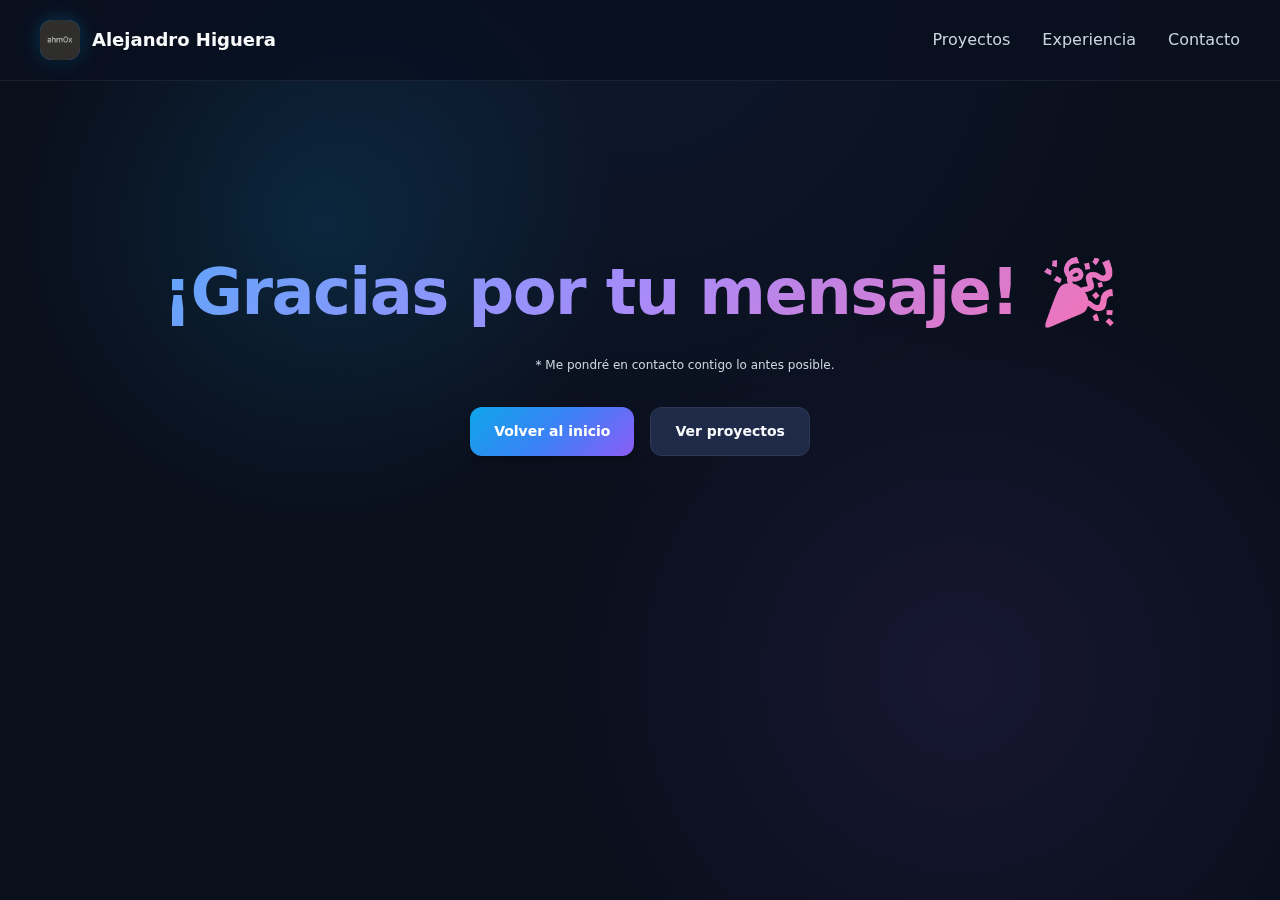
<file: ty.html>
<!doctype html>
<html lang="es">
<head>
  <meta charset="utf-8" />
  <meta name="viewport" content="width=device-width, initial-scale=1" />
  <title>Gracias — Alejandro Higuera Moreno</title>
  <meta name="description" content="Gracias por ponerte en contacto con Alejandro Higuera Moreno." />
  <link rel="stylesheet" href="css/styles.css">
</head>

<body>
  <!-- Header -->
  <header class="header" id="header">
    <div class="container nav">
      <a class="brand" href="index.html" aria-label="Inicio">
        <div class="logo">
          <img src="img/logoahm.png" alt="Logo AHM" width="32" height="32" style="border-radius: 8px;">
        </div>
        <span>Alejandro Higuera</span>
      </a>
      <nav class="desktop-nav">
        <a href="index.html#proyectos">Proyectos</a>
        <a href="index.html#experiencia">Experiencia</a>
        <a href="index.html#contacto">Contacto</a>
      </nav>
    </div>
  </header>

  <!-- Main -->
    <main>
    <section class="hero" style="min-height:70vh; display:flex; align-items:center; justify-content:center; text-align:center;">
        <div class="container">
        <h1 class="gradient-text">¡Gracias por tu mensaje! 🎉</h1>
        <p class="lead" style="margin-top:1rem; font-size:12px" >
            * Me pondré en contacto contigo lo antes posible.
        </p>
        <div class="hero-actions" style="justify-content:center; margin-top:1rem;">
            <a class="btn btn--primary" href="index.html">Volver al inicio</a>
            <a class="btn btn--secondary" href="index.html#proyectos">Ver proyectos</a>
        </div>
        </div>
    </section>
    </main>


</body>
</html>
</file>
<file: css/styles.css>
:root {
  /* Colors - Dark Theme */
  --bg-primary: #0a0f1c;
  --bg-secondary: #0f1629;
  --bg-tertiary: #1e2a47;
  --bg-card: rgba(15, 22, 41, 0.8);
  --text-primary: #f8fafc;
  --text-secondary: #cbd5e1;
  --text-muted: #64748b;
  --accent: #0ea5e9;
  --accent-hover: #0284c7;
  --accent-light: rgba(14, 165, 233, 0.15);
  --accent-glow: rgba(14, 165, 233, 0.4);
  --border: rgba(148, 163, 184, 0.12);
  --border-light: rgba(148, 163, 184, 0.08);
  --shadow: 0 4px 6px -1px rgba(0, 0, 0, 0.3);
  --shadow-lg: 0 25px 50px -12px rgba(0, 0, 0, 0.5);
  --shadow-accent: 0 0 0 3px rgba(14, 165, 233, 0.2);
  --glow: 0 0 20px rgba(14, 165, 233, 0.3);
  
  /* Gradients */
  --gradient-primary: linear-gradient(135deg, var(--accent) 0%, #3b82f6 50%, #8b5cf6 100%);
  --gradient-text: linear-gradient(135deg, #60a5fa, #a78bfa, #f472b6);
  --gradient-bg: 
    radial-gradient(600px circle at 25% 25%, rgba(14, 165, 233, 0.15), transparent 50%),
    radial-gradient(800px circle at 75% 75%, rgba(139, 92, 246, 0.1), transparent 50%),
    radial-gradient(1000px circle at 50% 0%, rgba(59, 130, 246, 0.08), transparent 50%),
    var(--bg-primary);
  
  /* Particle colors */
  --particle-color-1: rgba(14, 165, 233, 0.6);
  --particle-color-2: rgba(139, 92, 246, 0.4);
  --particle-color-3: rgba(59, 130, 246, 0.5);
  
  /* Typography */
  --font-sans: 'Inter', system-ui, -apple-system, 'Segoe UI', Roboto, sans-serif;
  --font-mono: 'JetBrains Mono', 'Fira Code', monospace;
  
  /* Spacing */
  --space-1: 0.25rem;
  --space-2: 0.5rem;
  --space-3: 0.75rem;
  --space-4: 1rem;
  --space-6: 1.5rem;
  --space-8: 2rem;
  --space-12: 3rem;
  --space-16: 4rem;
  --space-24: 6rem;
  
  /* Animation */
  --transition: all 0.3s cubic-bezier(0.4, 0, 0.2, 1);
  --transition-fast: all 0.15s cubic-bezier(0.4, 0, 0.2, 1);
  --animation-float: float 6s ease-in-out infinite;
  --animation-glow: glow 2s ease-in-out infinite alternate;
}

[data-theme="light"] {
  --bg-primary: #ffffff;
  --bg-secondary: #f8fafc;
  --bg-tertiary: #f1f5f9;
  --bg-card: rgba(248, 250, 252, 0.8);
  --text-primary: #0f172a;
  --text-secondary: #334155;
  --text-muted: #64748b;
  --accent: #0284c7;
  --accent-hover: #0369a1;
  --accent-light: rgba(2, 132, 199, 0.1);
  --accent-glow: rgba(2, 132, 199, 0.3);
  --border: rgba(15, 23, 42, 0.12);
  --border-light: rgba(15, 23, 42, 0.08);
  --shadow: 0 4px 6px -1px rgba(0, 0, 0, 0.1);
  --shadow-lg: 0 25px 50px -12px rgba(0, 0, 0, 0.2);
  --glow: 0 0 20px rgba(2, 132, 199, 0.2);
  --gradient-bg: 
    radial-gradient(600px circle at 25% 25%, rgba(2, 132, 199, 0.08), transparent 50%),
    radial-gradient(800px circle at 75% 75%, rgba(139, 92, 246, 0.05), transparent 50%),
    radial-gradient(1000px circle at 50% 0%, rgba(59, 130, 246, 0.04), transparent 50%),
    var(--bg-primary);
  
  --particle-color-1: rgba(2, 132, 199, 0.4);
  --particle-color-2: rgba(139, 92, 246, 0.3);
  --particle-color-3: rgba(59, 130, 246, 0.3);
}

/* Reset & Base */
*, *::before, *::after {
  box-sizing: border-box;
  margin: 0;
  padding: 0;
}

html {
  font-size: 16px;
  line-height: 1.6;
  scroll-behavior: smooth;
  scroll-padding-top: 80px;
}

body {
  font-family: var(--font-sans);
  color: var(--text-primary);
  background: var(--gradient-bg);
  min-height: 100vh;
  overflow-x: hidden;
  -webkit-font-smoothing: antialiased;
  -moz-osx-font-smoothing: grayscale;
  transition: var(--transition);
}

/* Loading Screen */
.loading-screen {
  position: fixed;
  inset: 0;
  background: var(--gradient-bg);
  display: flex;
  flex-direction: column;
  align-items: center;
  justify-content: center;
  z-index: 10000;
  opacity: 1;
  visibility: visible;
  transition: all 0.8s cubic-bezier(0.4, 0, 0.2, 1);
}

.loading-screen.fade-out {
  opacity: 0;
  visibility: hidden;
}

.loading-logo {
  width: 80px;
  height: 80px;
  margin-bottom: var(--space-8);
  animation: var(--animation-float), var(--animation-glow);
}

.loading-logo svg {
  width: 100%;
  height: 100%;
  filter: drop-shadow(0 0 20px var(--accent-glow));
}

.loading-progress {
  width: 200px;
  height: 3px;
  background: rgba(255, 255, 255, 0.1);
  border-radius: 999px;
  overflow: hidden;
  margin-bottom: var(--space-4);
}

.loading-bar {
  height: 100%;
  background: var(--gradient-primary);
  border-radius: 999px;
  width: 0%;
  animation: loading-progress 2s ease-in-out forwards;
  box-shadow: 0 0 10px var(--accent-glow);
}

.loading-text {
  color: var(--text-secondary);
  font-size: 0.875rem;
  font-weight: 500;
  animation: fade-pulse 1.5s ease-in-out infinite;
}

/* Language Selector */
.language-selector {
  position: fixed;
  inset: 0;
  background: rgba(0, 0, 0, 0.8);
  backdrop-filter: blur(20px);
  display: flex;
  align-items: center;
  justify-content: center;
  z-index: 9999;
  opacity: 0;
  visibility: hidden;
  transition: all 0.5s cubic-bezier(0.4, 0, 0.2, 1);
}

.language-selector.active {
  opacity: 1;
  visibility: visible;
}

.language-modal {
  background: var(--bg-card);
  backdrop-filter: blur(20px);
  border: 1px solid var(--border);
  border-radius: 24px;
  padding: var(--space-12);
  max-width: 500px;
  width: 90%;
  text-align: center;
  box-shadow: var(--shadow-lg);
  transform: scale(0.8) translateY(20px);
  transition: all 0.5s cubic-bezier(0.4, 0, 0.2, 1);
}

.language-selector.active .language-modal {
  transform: scale(1) translateY(0);
}

.language-icon {
  width: 60px;
  height: 60px;
  margin: 0 auto var(--space-6);
  background: var(--gradient-primary);
  border-radius: 50%;
  display: flex;
  align-items: center;
  justify-content: center;
  font-size: 2rem;
  animation: var(--animation-glow);
}

.language-modal h2 {
  font-size: 1.75rem;
  margin-bottom: var(--space-4);
  background: var(--gradient-text);
  -webkit-background-clip: text;
  -webkit-text-fill-color: transparent;
  background-clip: text;
}

.language-modal p {
  color: var(--text-secondary);
  margin-bottom: var(--space-8);
}

.language-grid {
  display: grid;
  grid-template-columns: repeat(auto-fit, minmax(120px, 1fr));
  gap: var(--space-4);
  margin-bottom: var(--space-8);
}

.language-option {
  background: var(--bg-tertiary);
  border: 2px solid var(--border);
  border-radius: 16px;
  padding: var(--space-6);
  cursor: pointer;
  transition: var(--transition);
  position: relative;
  overflow: hidden;
}

.language-option:hover {
  border-color: var(--accent);
  background: var(--accent-light);
  transform: translateY(-2px);
  box-shadow: var(--glow);
}

.language-option.selected {
  border-color: var(--accent);
  background: var(--accent-light);
  box-shadow: var(--glow);
}

.language-flag {
  font-size: 2rem;
  margin-bottom: var(--space-2);
}

.language-name {
  font-weight: 600;
  color: var(--text-primary);
}

.language-continue {
  background: var(--gradient-primary);
  color: white;
  border: none;
  border-radius: 12px;
  padding: var(--space-4) var(--space-8);
  font-weight: 600;
  font-size: 1rem;
  cursor: pointer;
  transition: var(--transition);
  box-shadow: var(--shadow);
}

.language-continue:hover {
  transform: translateY(-2px);
  box-shadow: var(--shadow-lg), var(--glow);
}

.language-continue:disabled {
  opacity: 0.5;
  cursor: not-allowed;
}

/* Particle Background */
.particles {
  position: fixed;
  inset: 0;
  pointer-events: none;
  z-index: 1;
}

.particle {
  position: absolute;
  width: 2px;
  height: 2px;
  background: var(--particle-color-1);
  border-radius: 50%;
  animation: float-particle linear infinite;
}

.particle:nth-child(2n) {
  background: var(--particle-color-2);
  animation-duration: 15s;
}

.particle:nth-child(3n) {
  background: var(--particle-color-3);
  animation-duration: 20s;
}

/* Custom Cursor */
.cursor-dot, .cursor-outline {
  position: fixed;
  pointer-events: none;
  z-index: 9998;
  border-radius: 50%;
  transition: all 0.1s ease-out;
  mix-blend-mode: difference;
}

.cursor-dot {
  width: 8px;
  height: 8px;
  background: var(--accent);
  transform: translate(-50%, -50%);
  box-shadow: 0 0 10px var(--accent-glow);
}

.cursor-outline {
  width: 40px;
  height: 40px;
  border: 2px solid var(--accent);
  transform: translate(-50%, -50%);
  transition: all 0.15s ease-out;
  opacity: 0.6;
}

@media (hover: none) {
  .cursor-dot, .cursor-outline {
    display: none;
  }
}

/* Typography */
h1, h2, h3, h4, h5, h6 {
  font-weight: 700;
  line-height: 1.2;
  letter-spacing: -0.025em;
  color: var(--text-primary);
}

h1 { font-size: clamp(2.5rem, 5vw, 4rem); }
h2 { font-size: clamp(2rem, 4vw, 3rem); }
h3 { font-size: clamp(1.5rem, 3vw, 2rem); }

p {
  color: var(--text-secondary);
  line-height: 1.7;
}

a {
  color: var(--accent);
  text-decoration: none;
  transition: var(--transition-fast);
}

a:hover {
  color: var(--accent-hover);
}

/* Layout */
.container {
  max-width: 1200px;
  margin: 0 auto;
  padding: 0 var(--space-6);
  position: relative;
  z-index: 2;
}

@media (max-width: 768px) {
  .container {
    padding: 0 var(--space-4);
  }
}

.section {
  padding: var(--space-24) 0;
  position: relative;
}

.section-header {
  text-align: center;
  margin-bottom: var(--space-16);
}

.section-subtitle {
  font-size: 1.125rem;
  color: var(--text-muted);
  margin-top: var(--space-4);
  max-width: 600px;
  margin-left: auto;
  margin-right: auto;
}

/* Header */
.header {
  position: fixed;
  top: 0;
  left: 0;
  right: 0;
  z-index: 100;
  backdrop-filter: saturate(1.8) blur(20px);
  background: rgba(10, 15, 28, 0.8);
  border-bottom: 1px solid var(--border);
  transition: var(--transition);
}

[data-theme="light"] .header {
  background: rgba(255, 255, 255, 0.8);
}

.nav {
  display: flex;
  align-items: center;
  justify-content: space-between;
  padding: var(--space-4) 0;
  min-height: 80px;
}

.brand {
  display: flex;
  align-items: center;
  gap: var(--space-3);
  font-weight: 700;
  font-size: 1.125rem;
  color: var(--text-primary);
  text-decoration: none;
}

.logo {
  width: 40px;
  height: 40px;
  border-radius: 12px;
  background: var(--gradient-primary);
  display: flex;
  align-items: center;
  justify-content: center;
  box-shadow: var(--shadow), var(--glow);
  color: white;
  transition: var(--transition);
  position: relative;
  overflow: hidden;
}

.logo img {
  width: 100%;
  height: 100%;
  object-fit: cover;
  position: relative;
  z-index: 2;
}

.logo::before {
  content: '';
  position: absolute;
  inset: 0;
  background: var(--gradient-primary);
  opacity: 0.2;
  transition: var(--transition);
}

.logo:hover {
  transform: translateY(-2px) scale(1.05);
  box-shadow: var(--shadow-lg), var(--glow);
}

.logo:hover::before {
  opacity: 0.4;
}

.desktop-nav {
  display: flex;
  align-items: center;
  gap: var(--space-8);
}

.desktop-nav a {
  color: var(--text-secondary);
  font-weight: 500;
  position: relative;
  padding: var(--space-2) 0;
  transition: var(--transition-fast);
}

.desktop-nav a:hover {
  color: var(--text-primary);
}

.desktop-nav a::after {
  content: '';
  position: absolute;
  bottom: -4px;
  left: 50%;
  transform: translateX(-50%);
  width: 0;
  height: 2px;
  background: var(--gradient-primary);
  transition: width 0.3s ease;
  border-radius: 1px;
}

.desktop-nav a:hover::after,
.desktop-nav a.active::after {
  width: 100%;
}

.nav-actions {
  display: flex;
  align-items: center;
  gap: var(--space-4);
}

.theme-toggle {
  background: var(--bg-tertiary);
  border: 1px solid var(--border);
  border-radius: 50%;
  width: 44px;
  height: 44px;
  display: flex;
  align-items: center;
  justify-content: center;
  cursor: pointer;
  transition: var(--transition);
  font-size: 1.2rem;
  color: var(--text-primary);
  position: relative;
  overflow: hidden;
}

.theme-toggle::before {
  content: '';
  position: absolute;
  inset: 0;
  background: var(--gradient-primary);
  opacity: 0;
  transition: var(--transition);
}

.theme-toggle:hover {
  border-color: var(--accent);
  transform: translateY(-2px) rotate(360deg);
  box-shadow: var(--glow);
}

.theme-toggle:hover::before {
  opacity: 0.1;
}

.theme-icon {
  position: relative;
  z-index: 1;
  transition: var(--transition);
}

.language-toggle {
  background: var(--bg-tertiary);
  border: 1px solid var(--border);
  border-radius: 8px;
  padding: var(--space-2) var(--space-3);
  cursor: pointer;
  transition: var(--transition);
  font-size: 0.875rem;
  font-weight: 500;
  color: var(--text-primary);
  display: flex;
  align-items: center;
  gap: var(--space-2);
}

.language-toggle:hover {
  border-color: var(--accent);
  background: var(--accent-light);
  transform: translateY(-1px);
}

.mobile-menu-toggle {
  display: none;
  flex-direction: column;
  gap: 4px;
  background: none;
  border: none;
  cursor: pointer;
  padding: var(--space-2);
}

.mobile-menu-toggle span {
  width: 24px;
  height: 2px;
  background: var(--text-primary);
  transition: var(--transition);
  border-radius: 1px;
}

.mobile-menu-toggle.active span:nth-child(1) {
  transform: rotate(45deg) translate(6px, 6px);
}

.mobile-menu-toggle.active span:nth-child(2) {
  opacity: 0;
}

.mobile-menu-toggle.active span:nth-child(3) {
  transform: rotate(-45deg) translate(6px, -6px);
}

.mobile-nav {
  display: none;
  position: absolute;
  top: 100%;
  left: 0;
  right: 0;
  background: var(--bg-card);
  backdrop-filter: blur(20px);
  border-bottom: 1px solid var(--border);
  padding: var(--space-6);
  transform: translateY(-10px);
  opacity: 0;
  transition: var(--transition);
}

.mobile-nav a {
  display: block;
  padding: var(--space-3) 0;
  color: var(--text-secondary);
  font-weight: 500;
  border-bottom: 1px solid var(--border-light);
  transition: var(--transition-fast);
}

.mobile-nav a:hover {
  color: var(--accent);
  padding-left: var(--space-2);
}

.mobile-nav a:last-child {
  border-bottom: none;
}

.mobile-nav.active {
  display: block;
  transform: translateY(0);
  opacity: 1;
}

@media (max-width: 768px) {
  .desktop-nav {
    display: none;
  }
  
  .mobile-menu-toggle {
    display: flex;
  }
}

/* Buttons */
.btn {
  display: inline-flex;
  align-items: center;
  gap: var(--space-2);
  padding: var(--space-3) var(--space-6);
  border-radius: 12px;
  font-weight: 600;
  font-size: 0.875rem;
  text-decoration: none;
  cursor: pointer;
  border: none;
  transition: var(--transition);
  position: relative;
  overflow: hidden;
}

.btn::before {
  content: '';
  position: absolute;
  inset: 0;
  background: linear-gradient(45deg, transparent, rgba(255, 255, 255, 0.1), transparent);
  transform: translateX(-100%);
  transition: transform 0.6s;
}

.btn:hover::before {
  transform: translateX(100%);
}

.btn--primary {
  background: var(--gradient-primary);
  color: white;
  box-shadow: var(--shadow);
}

.btn--primary:hover {
  transform: translateY(-2px);
  box-shadow: var(--shadow-lg), var(--glow);
  color: white;
}

.btn--secondary {
  background: var(--bg-tertiary);
  color: var(--text-primary);
  border: 1px solid var(--border);
}

.btn--secondary:hover {
  background: var(--accent-light);
  border-color: var(--accent);
  transform: translateY(-1px);
  color: var(--accent);
}

/* Hero Section */
.hero {
  padding: calc(80px + var(--space-24)) 0 var(--space-24);
  position: relative;
  min-height: 100vh;
  display: flex;
  align-items: center;
}

.hero-content {
  display: grid;
  grid-template-columns: 1.2fr 0.8fr;
  gap: var(--space-16);
  align-items: center;
}

.hero-text {
  position: relative;
  z-index: 3;
}

.kicker {
  display: inline-flex;
  align-items: center;
  gap: var(--space-2);
  padding: var(--space-2) var(--space-4);
  background: var(--accent-light);
  color: var(--accent);
  border-radius: 999px;
  font-size: 0.875rem;
  font-weight: 500;
  border: 1px solid rgba(14, 165, 233, 0.3);
  margin-bottom: var(--space-6);
  animation: var(--animation-glow);
}

.status-dot {
  width: 8px;
  height: 8px;
  background: #10b981;
  border-radius: 50%;
  animation: pulse 2s infinite;
  box-shadow: 0 0 10px #10b981;
}

.hero h1 {
  margin-bottom: var(--space-6);
  animation: fade-up 1s ease-out 0.5s both;
}

.highlight {
  color: var(--accent);
  position: relative;
}

.highlight::after {
  content: '';
  position: absolute;
  bottom: 2px;
  left: 0;
  right: 0;
  height: 3px;
  background: var(--gradient-primary);
  opacity: 0.3;
  animation: expand-line 1s ease-out 1.5s both;
}

.gradient-text {
  background: var(--gradient-text);
  -webkit-background-clip: text;
  -webkit-text-fill-color: transparent;
  background-clip: text;
  animation: gradient-shift 3s ease-in-out infinite;
}

.lead {
  display:flex;
  font-size: 1.125rem;
  text-align: center !important;
  justify-content: center;
  margin-bottom: var(--space-8);
  margin-left: 90px;
  animation: fade-up 1s ease-out 0.7s both;
}

.chip-row {
  display: flex;
  flex-wrap: wrap;
  gap: var(--space-3);
  margin-bottom: var(--space-8);
  animation: fade-up 1s ease-out 0.9s both;
}

.chip {
  display: inline-flex;
  align-items: center;
  gap: var(--space-2);
  padding: var(--space-2) var(--space-4);
  background: var(--bg-tertiary);
  border: 1px solid var(--border);
  border-radius: 999px;
  font-size: 0.875rem;
  color: var(--text-secondary);
  transition: var(--transition);
  cursor: default;
  position: relative;
  overflow: hidden;
}

.chip::before {
  content: '';
  position: absolute;
  inset: 0;
  background: var(--gradient-primary);
  opacity: 0;
  transition: var(--transition);
}

.chip:hover {
  border-color: var(--accent);
  color: var(--accent);
  transform: translateY(-1px);
  box-shadow: var(--glow);
}

.chip:hover::before {
  opacity: 0.1;
}

.hero-actions {
  display: flex;
  gap: var(--space-4);
  flex-wrap: wrap;
  animation: fade-up 1s ease-out 1.1s both;
}

.featured-project {
  background: var(--bg-card);
  backdrop-filter: blur(20px);
  border: 1px solid var(--border);
  border-radius: 20px;
  padding: var(--space-6);
  box-shadow: var(--shadow-lg);
  transition: var(--transition);
  animation: fade-up 1s ease-out 0.8s both;
}

.featured-project:hover {
  transform: translateY(-4px);
  box-shadow: var(--shadow-lg), var(--glow);
  border-color: rgba(14, 165, 233, 0.3);
}

.project-preview {
  position: relative;
  border-radius: 12px;
  overflow: hidden;
  margin-top: var(--space-4);
  cursor: pointer;
}

.project-preview img {
  width: 100%;
  height: 200px;
  object-fit: cover;
  transition: var(--transition);
}

.project-overlay {
  position: absolute;
  inset: 0;
  background: rgba(0, 0, 0, 0.7);
  display: flex;
  align-items: center;
  justify-content: center;
  opacity: 0;
  transition: var(--transition);
}

.project-preview:hover .project-overlay {
  opacity: 1;
}

.project-preview:hover img {
  transform: scale(1.05);
}

.play-btn {
  background: rgba(255, 255, 255, 0.1);
  border: 2px solid rgba(255, 255, 255, 0.3);
  border-radius: 50%;
  width: 60px;
  height: 60px;
  display: flex;
  align-items: center;
  justify-content: center;
  color: white;
  cursor: pointer;
  transition: var(--transition);
  backdrop-filter: blur(10px);
}

.play-btn:hover {
  transform: scale(1.1);
  background: rgba(255, 255, 255, 0.2);
  border-color: rgba(255, 255, 255, 0.5);
  box-shadow: 0 0 20px rgba(255, 255, 255, 0.3);
}

@media (max-width: 768px) {
  .hero-content {
    grid-template-columns: 1fr;
    gap: var(--space-12);
    text-align: center;
  }
  
  .hero-actions {
    justify-content: center;
  }
}

/* Projects Section */
.projects-grid {
  display: grid;
  grid-template-columns: repeat(auto-fit, minmax(350px, 1fr));
  gap: var(--space-8);
}

.project-card {
  background: var(--bg-card);
  backdrop-filter: blur(20px);
  border: 1px solid var(--border);
  border-radius: 20px;
  overflow: hidden;
  transition: var(--transition);
  cursor: pointer;
  position: relative;
}

.project-card:hover {
  transform: translateY(-8px);
  box-shadow: var(--shadow-lg), var(--glow);
  border-color: rgba(14, 165, 233, 0.3);
}

.project-image {
  position: relative;
  overflow: hidden;
  height: 200px;
}

.project-image img {
  width: 100%;
  height: 100%;
  object-fit: cover;
  transition: var(--transition);
}

.project-card:hover .project-image img {
  transform: scale(1.05);
}

.project-card:hover .project-overlay {
  opacity: 1;
}

.project-links {
  display: flex;
  gap: var(--space-4);
}

.project-link {
  width: 44px;
  height: 44px;
  background: rgba(255, 255, 255, 0.1);
  border: 1px solid rgba(255, 255, 255, 0.2);
  border-radius: 12px;
  display: flex;
  align-items: center;
  justify-content: center;
  color: white;
  transition: var(--transition);
  backdrop-filter: blur(10px);
}

.project-link:hover {
  background: rgba(255, 255, 255, 0.2);
  transform: scale(1.1);
  color: white;
  box-shadow: 0 0 20px rgba(255, 255, 255, 0.3);
}

.project-content {
  padding: var(--space-6);
}

.project-content h3 {
  font-size: 1.25rem;
  margin-bottom: var(--space-2);
}

.project-content p {
  margin-bottom: var(--space-4);
  line-height: 1.6;
}

.project-tags {
  display: flex;
  flex-wrap: wrap;
  gap: var(--space-2);
}

.tag {
  background: var(--bg-tertiary);
  color: var(--text-muted);
  padding: var(--space-1) var(--space-3);
  border-radius: 999px;
  font-size: 0.75rem;
  border: 1px solid var(--border-light);
  transition: var(--transition-fast);
}

.tag:hover {
  background: var(--accent-light);
  color: var(--accent);
  border-color: var(--accent);
}

/* Experience Section - Timeline */
.timeline {
  max-width: 800px;
  margin: 0 auto;
  position: relative;
}

.timeline::before {
  content: '';
  position: absolute;
  left: 0;
  top: 0;
  bottom: 0;
  width: 2px;
  background: linear-gradient(to bottom, var(--accent), transparent);
  box-shadow: 0 0 10px var(--accent-glow);
}

.timeline-item {
  position: relative;
  padding-left: var(--space-12);
  margin-bottom: var(--space-12);
}

.timeline-item::before {
  content: '';
  position: absolute;
  left: -8px;
  top: 8px;
  width: 16px;
  height: 16px;
  background: var(--accent);
  border-radius: 50%;
  box-shadow: 0 0 0 4px var(--bg-primary), 0 0 0 6px var(--accent-light), 0 0 20px var(--accent-glow);
  animation: pulse-dot 2s ease-in-out infinite;
}

.timeline-content {
  background: var(--bg-card);
  backdrop-filter: blur(20px);
  border: 1px solid var(--border);
  border-radius: 16px;
  padding: var(--space-8);
  transition: var(--transition);
  position: relative;
  overflow: hidden;
}

.timeline-content::before {
  content: '';
  position: absolute;
  inset: 0;
  background: var(--gradient-primary);
  opacity: 0;
  transition: var(--transition);
}

.timeline-content:hover {
  transform: translateX(8px);
  border-color: rgba(14, 165, 233, 0.3);
  box-shadow: var(--shadow-lg), var(--glow);
}

.timeline-content:hover::before {
  opacity: 0.05;
}

.timeline-date {
  color: var(--accent);
  font-weight: 600;
  font-size: 0.875rem;
  margin-bottom: var(--space-2);
}

.company {
  color: var(--text-muted);
  font-size: 1rem;
  font-weight: 500;
  margin-bottom: var(--space-3);
}

.description {
  color: var(--text-secondary);
  line-height: 1.6;
}

/* Contact Section */
.contact-grid {
  display: grid;
  grid-template-columns: 1fr 400px;
  gap: var(--space-12);
  align-items: start;
}
.centered-hero {
  min-height: 70vh;
  display: flex;
  align-items: center;
  justify-content: center;
  text-align: center;
}

.contact-form {
  background: var(--bg-card);
  backdrop-filter: blur(20px);
  border: 1px solid var(--border);
  border-radius: 20px;
  padding: var(--space-8);
}

.form-group {
  margin-bottom: var(--space-6);
}

.form-group label {
  display: block;
  font-weight: 600;
  margin-bottom: var(--space-2);
  color: var(--text-primary);
}

.form-group input,
.form-group select,
.form-group textarea {
  width: 100%;
  background: var(--bg-tertiary);
  border: 1px solid var(--border);
  border-radius: 12px;
  padding: var(--space-4);
  color: var(--text-primary);
  transition: var(--transition);
  font-size: 1rem;
  resize: vertical;
}

.form-group input:focus,
.form-group select:focus,
.form-group textarea:focus {
  outline: none;
  border-color: var(--accent);
  box-shadow: var(--shadow-accent);
  background: var(--accent-light);
}

.contact-card {
  background: var(--bg-card);
  backdrop-filter: blur(20px);
  border: 1px solid var(--border);
  border-radius: 20px;
  padding: var(--space-8);
  text-align: center;
}

.contact-card h3 {
  margin-bottom: var(--space-4);
}

.muted {
  color: var(--text-muted);
  font-size: 0.875rem;
}

/* Footer */
.footer {
  background: var(--bg-card);
  backdrop-filter: blur(20px);
  border-top: 1px solid var(--border);
  padding: var(--space-8) 0;
  text-align: center;
  color: var(--text-muted);
}

/* Animations */
@keyframes float {
  0%, 100% { transform: translateY(0px); }
  50% { transform: translateY(-20px); }
}

@keyframes glow {
  0%, 100% { filter: drop-shadow(0 0 20px var(--accent-glow)); }
  50% { filter: drop-shadow(0 0 30px var(--accent-glow)); }
}

@keyframes loading-progress {
  0% { width: 0%; }
  50% { width: 70%; }
  100% { width: 100%; }
}

@keyframes fade-pulse {
  0%, 100% { opacity: 0.5; }
  50% { opacity: 1; }
}

@keyframes float-particle {
  0% {
    transform: translateY(100vh) translateX(0px);
    opacity: 0;
  }
  10% {
    opacity: 1;
  }
  90% {
    opacity: 1;
  }
  100% {
    transform: translateY(-100px) translateX(200px);
    opacity: 0;
  }
}

@keyframes pulse {
  0%, 100% { opacity: 1; }
  50% { opacity: 0.5; }
}

@keyframes pulse-dot {
  0%, 100% { 
    box-shadow: 0 0 0 4px var(--bg-primary), 0 0 0 6px var(--accent-light), 0 0 20px var(--accent-glow); 
  }
  50% { 
    box-shadow: 0 0 0 4px var(--bg-primary), 0 0 0 10px var(--accent-light), 0 0 30px var(--accent-glow); 
  }
}

@keyframes fade-up {
  from { 
    opacity: 0; 
    transform: translateY(30px); 
  }
  to { 
    opacity: 1; 
    transform: translateY(0); 
  }
}

@keyframes expand-line {
  from { transform: scaleX(0); }
  to { transform: scaleX(1); }
}

@keyframes gradient-shift {
  0%, 100% { background-position: 0% 50%; }
  50% { background-position: 100% 50%; }
}

/* Reveal Animations */
[data-reveal] {
  opacity: 0;
  transform: translateY(50px);
  transition: all 0.8s cubic-bezier(0.4, 0, 0.2, 1);
}

[data-reveal].revealed {
  opacity: 1;
  transform: translateY(0);
}

[data-reveal-delay="100"].revealed {
  transition-delay: 0.1s;
}

[data-reveal-delay="200"].revealed {
  transition-delay: 0.2s;
}

/* 3D Tilt Effect */
[data-tilt] {
  transform-style: preserve-3d;
}

/* Accessibility */
@media (prefers-reduced-motion: reduce) {
  *, *::before, *::after {
    animation-duration: 0.01ms !important;
    animation-iteration-count: 1 !important;
    transition-duration: 0.01ms !important;
  }
  
  [data-reveal] {
    opacity: 1 !important;
    transform: none !important;
  }
}

/* Focus Styles */
*:focus-visible {
  outline: 2px solid var(--accent);
  outline-offset: 2px;
  border-radius: 4px;
}

/* Mobile Optimizations */
@media (max-width: 768px) {
  .projects-grid {
    grid-template-columns: 1fr;
  }
  
  .contact-grid {
    grid-template-columns: 1fr;
    gap: var(--space-8);
  }
  
  .timeline::before {
    left: 12px;
  }
  
  .timeline-item {
    padding-left: var(--space-8);
  }
  
  .timeline-item::before {
    left: 4px;
  }

}
</file>
